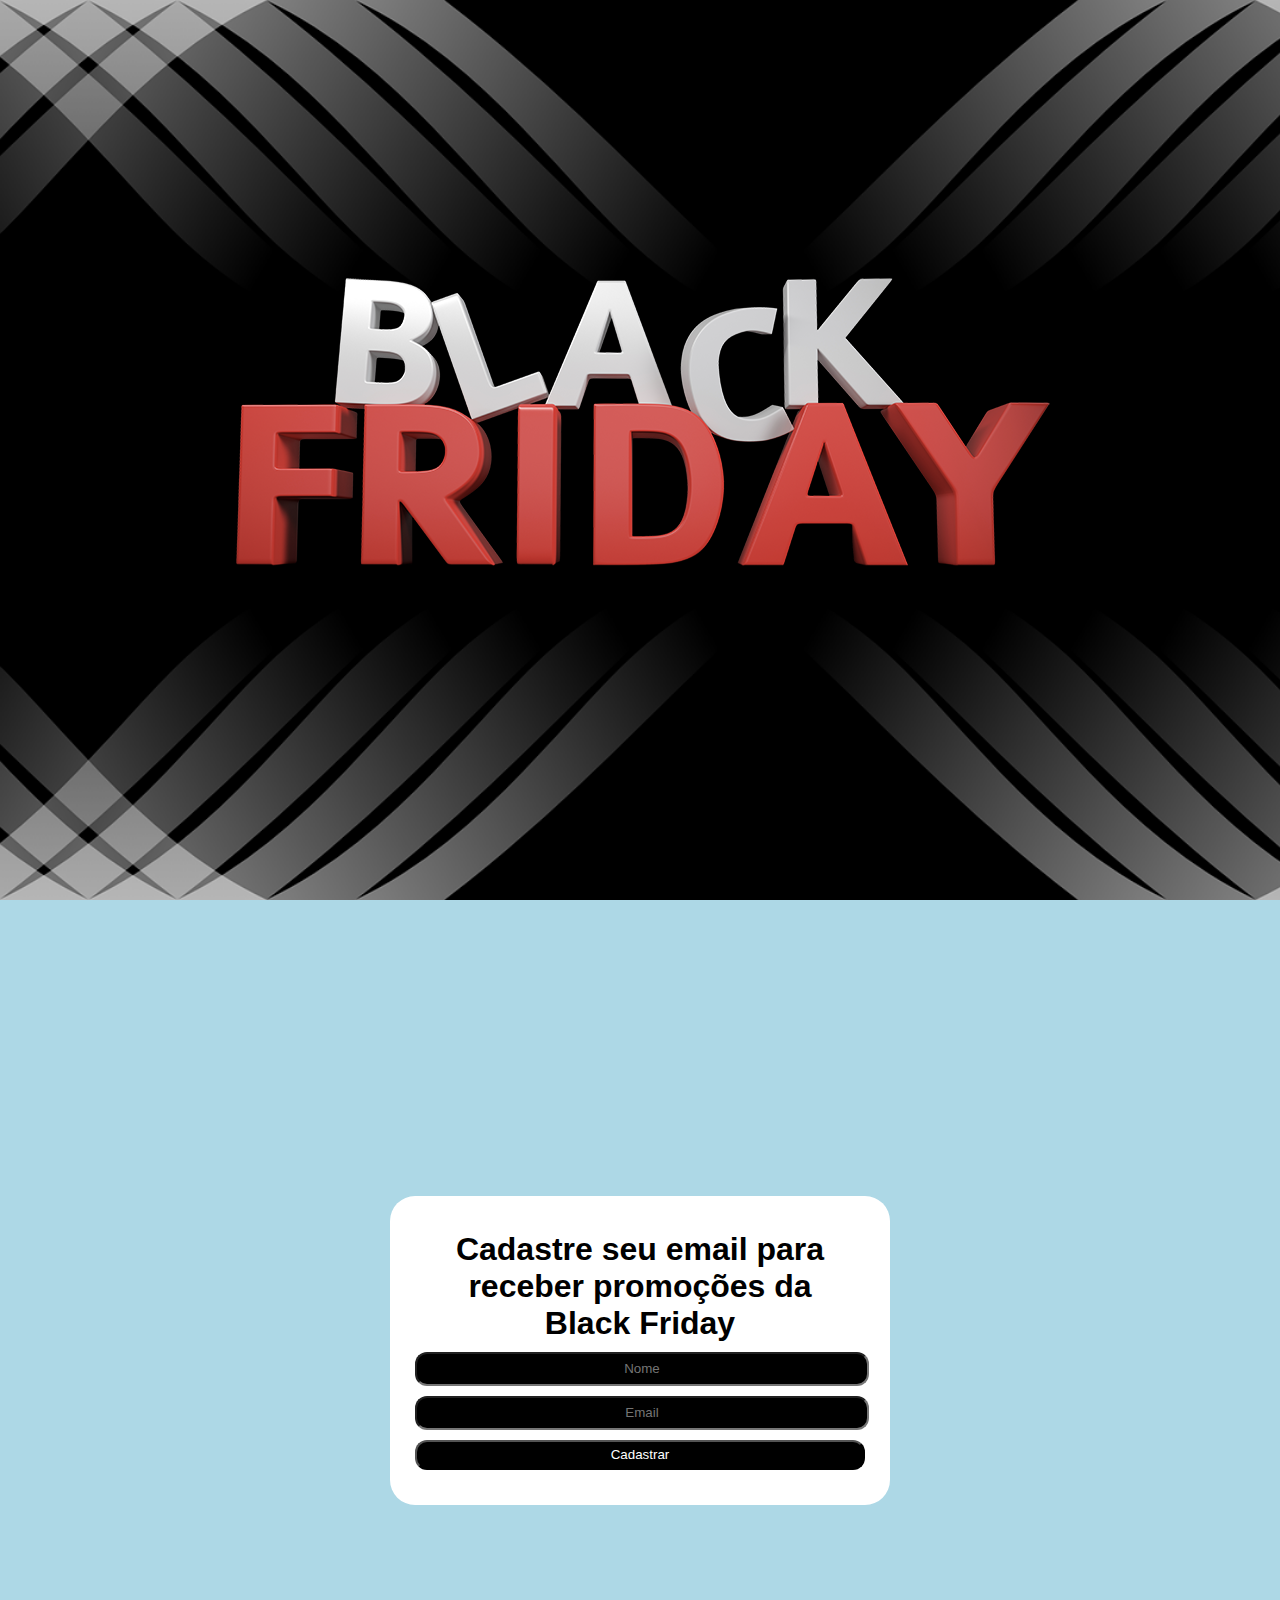
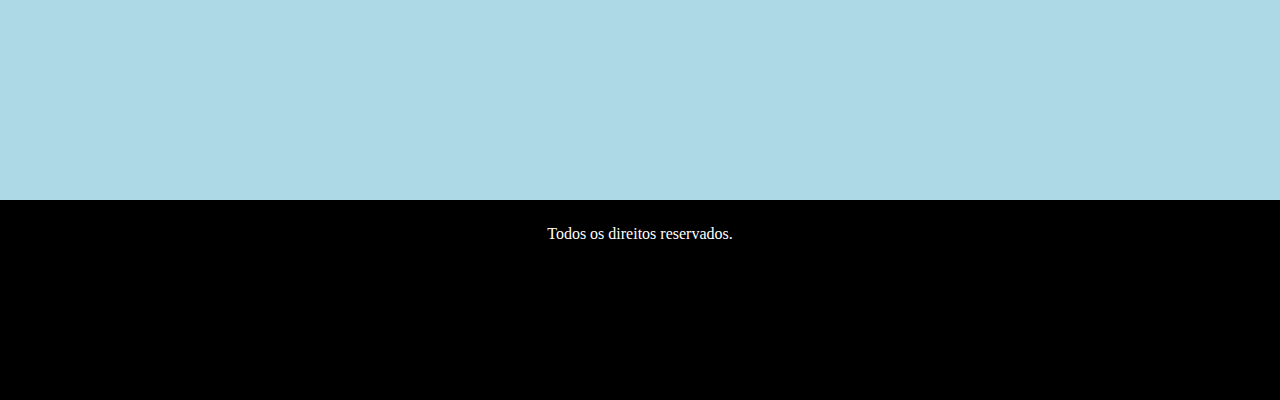
<file: desafio01/index.html>
<!DOCTYPE html>
<html lang="pt-br">
  <head>
    <meta charset="UTF-8" />
    <meta name="viewport" content="width=device-width, initial-scale=1.0" />
    <link rel="stylesheet" href="./css/style.css" />
    <title>Promoção Bombastica</title>
  </head>
  <body>
    <section class="section-container background-section-one">
      <img src="assets/promocao.png" alt="Logotipo" />
    </section>
    <section class="section-container background-section-two">
      <div class="card-container">
        <div id="content">
          <h1>Cadastre seu email para receber promoções da Black Friday</h1>
          <form id="form">
            <input type="text" placeholder="Nome" id="nome" />
            <input type="text" placeholder="Email" id="email" />
            <input type="submit" value="Cadastrar" />
          </form>
        </div>
      </div>
    </section>
    <footer>
      <p>Todos os direitos reservados.</p>
    </footer>
  </body>
  <script src="js/script.js"></script>
</html>
</file>
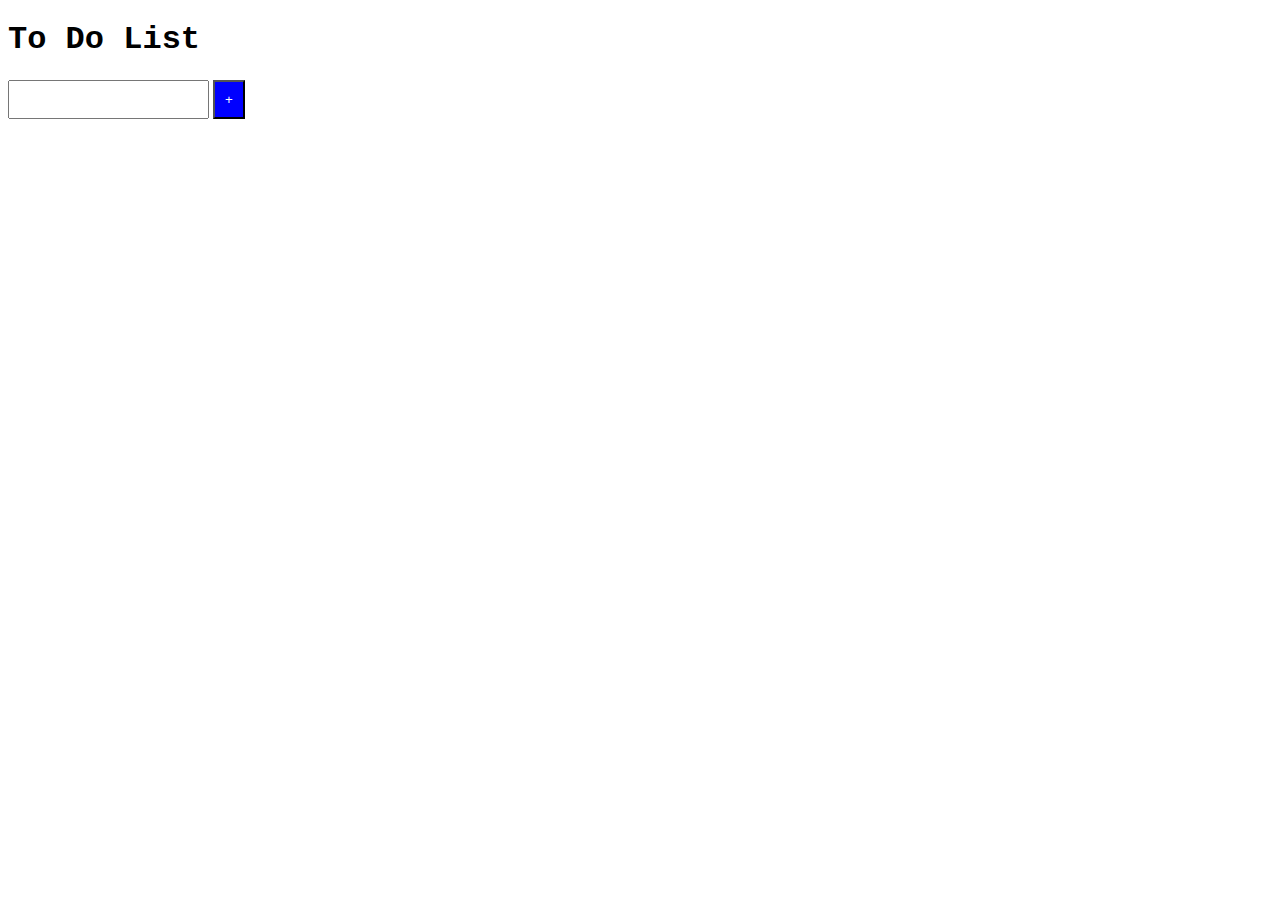
<file: To-Do-List/index.html>
<!DOCTYPE html>
<html lang="en">
  <head>
    <meta charset="UTF-8" />
    <meta name="viewport" content="width=device-width, initial-scale=1.0" />
    <link rel="stylesheet" href="./styles.css" />
    <title>To Do List</title>
  </head>
  <body>
    <h1>To Do List</h1>
    <form action="" class="container" id="form" data-new-list-form>
      <input data-new-list-input type="text" id="input" />
      <button id="add">+</button>
    </form>
    <div class="to-dos" id="toDoContainer" data-lists></div>
    <script src="./script.js"></script>
  </body>
</html>
</file>
<file: desafio01/css/style.css>
* {
  margin: 0;
  padding: 0;
}

html {
  scroll-behavior: smooth;
}
h1 {
  text-align: center;
  padding: 10px;
  font-family: Arial, Helvetica, sans-serif;
}

.section-container {
  height: 100vh;
  width: 100%;
  display: flex;
  justify-content: center;
  align-items: center;
}

.background-section-one {
  background-image: url(../assets/bg.png);
  background-attachment: fixed;
  background-size: cover;
  background-repeat: no-repeat;
}
.background-section-two {
  background-color: #add8e6;
}

.card-container {
  background: #fff;
  border-radius: 25px;
  padding: 25px;
  max-width: 450px;
}

input {
  width: 100%;
  height: 30px;
  margin-bottom: 10px;
  text-align: center;
  border-radius: 12px;
  background: #000;
  color: #fff;
}

form {
  display: grid;
}

footer {
  height: 150px;
  padding: 25px;
  text-align: center;
  background-color: #000;
  color: #fff;
}
</file>
<file: To-Do-List/styles.css>
#add {
  padding: 10px;
  color: white;
  background-color: blue;
}

#input {
  padding: 10px;
  font-family: Arial, Helvetica, sans-serif;
}

h1 {
  font-family: 'Courier New', Courier, monospace;
}

#toDoContainer {
  font-family: Arial, Helvetica, sans-serif;
}
</file>
